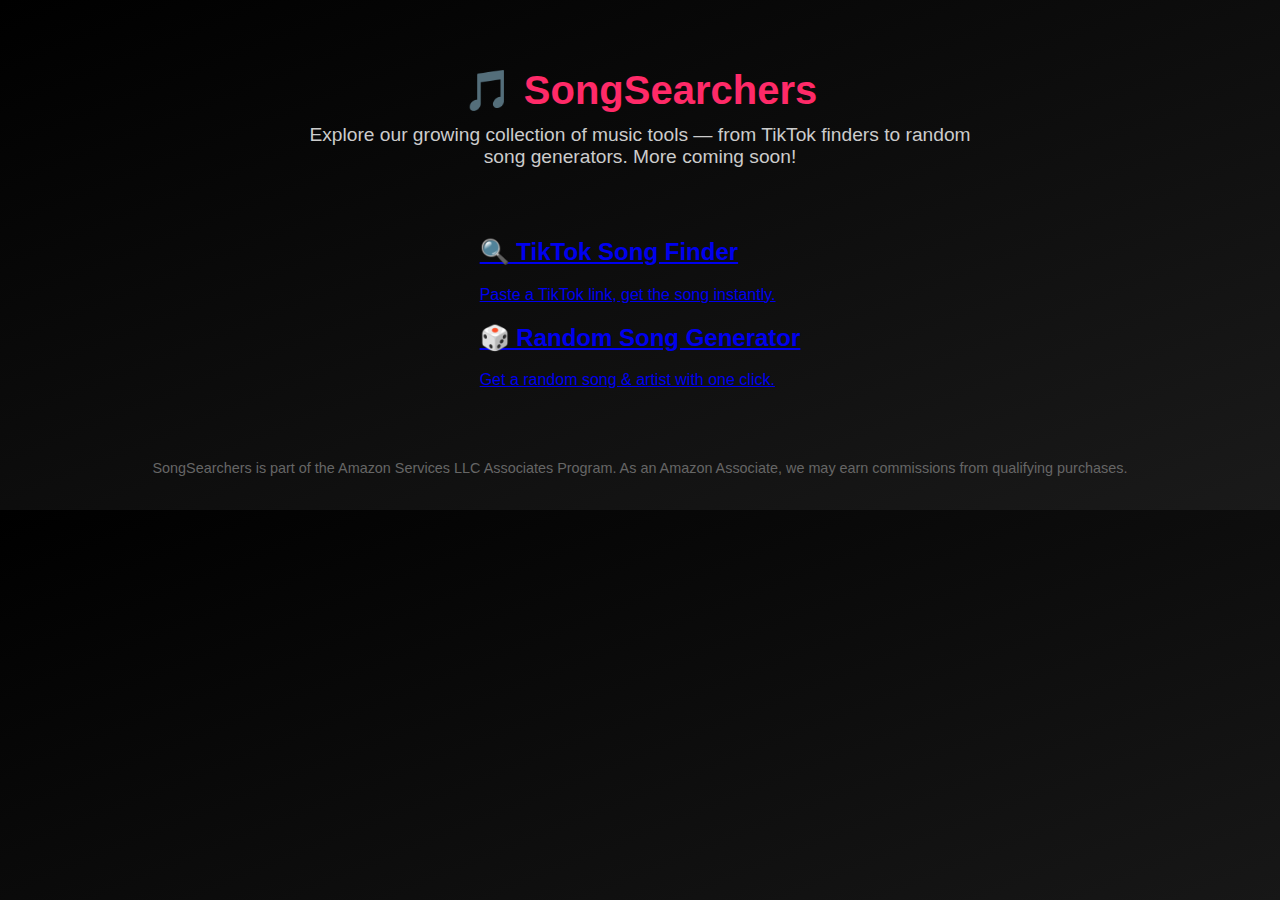
<file: index.html>
<!DOCTYPE html>
<html lang="en">
<head>
  <meta charset="UTF-8" />
  <meta name="viewport" content="width=device-width, initial-scale=1.0"/>
  <title>SongSearchers Tools Hub</title>
  <link rel="stylesheet" href="style.css"> <!-- Your external CSS file -->
</head>
<body>

  <header>
    <h1>🎵 SongSearchers</h1>
    <p class="intro">Explore our growing collection of music tools — from TikTok finders to random song generators. More coming soon!</p>
  </header>

  <div class="tools-grid">
    <a href="tiktok-song-finder.html" class="tool-card">
      <h2>🔍 TikTok Song Finder</h2>
      <p>Paste a TikTok link, get the song instantly.</p>
    </a>

    <a href="random-song-generator.html" class="tool-card">
      <h2>🎲 Random Song Generator</h2>
      <p>Get a random song & artist with one click.</p>
    </a>

    <!-- Future cards go here -->
    <!--
    <a href="youtube-downloader.html" class="tool-card">
      <h2>⬇️ YouTube Song Downloader</h2>
      <p>Convert YouTube links into MP3s (coming soon).</p>
    </a>
    -->
  </div>

  <footer>
    <p>SongSearchers is part of the Amazon Services LLC Associates Program. As an Amazon Associate, we may earn commissions from qualifying purchases.</p>
  </footer>

</body>
</html>
</file>
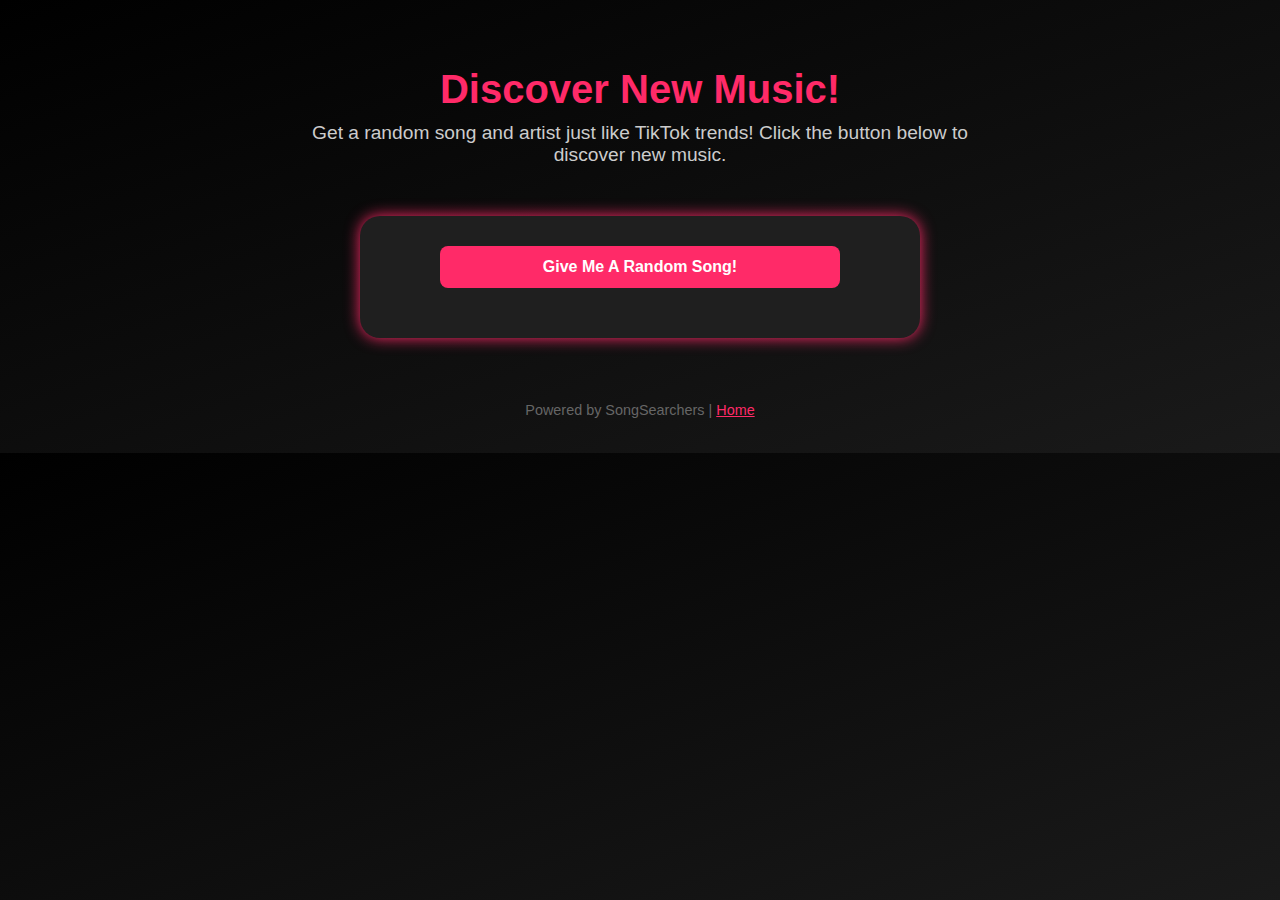
<file: random-song-generator.html>
<!DOCTYPE html>
<html lang="en">
<head>
    <meta charset="UTF-8">
    <meta name="viewport" content="width=device-width, initial-scale=1.0">
    <title>Random Song/Artist Generator</title>
    <!-- Link to External Stylesheet -->
    <link rel="stylesheet" href="style.css">
</head>
<body>

    <header>
        <h1>Discover New Music!</h1>
        <p class="intro">Get a random song and artist just like TikTok trends! Click the button below to discover new music.</p>
    </header>

    <div class="container">
        <button onclick="generateRandomSong()">Give Me A Random Song!</button>

        <div id="songResult" class="result"></div>
        <div id="songDetails" class="result"></div>
    </div>

    <footer>
        <p>Powered by SongSearchers | <a href="https://www.songsearchers.com" style="color: #ff2a68;">Home</a></p>
    </footer>

    <script>
        // Sample array of songs, representing TikTok trends
        const songs = [
            { title: 'Savage Love', artist: 'Jawsh 685 & Jason Derulo', link: 'https://www.tiktok.com/music/Savage-Love-6844421223021423617' },
            { title: 'Good 4 U', artist: 'Olivia Rodrigo', link: 'https://www.tiktok.com/music/Good-4-U-6947819120587241729' },
            { title: 'Levitating', artist: 'Dua Lipa', link: 'https://www.tiktok.com/music/Levitating-6883732352314552065' },
            { title: 'Blinding Lights', artist: 'The Weeknd', link: 'https://www.tiktok.com/music/Blinding-Lights-6780297467840706049' },
            { title: 'Stay', artist: 'The Kid LAROI & Justin Bieber', link: 'https://www.tiktok.com/music/Stay-6947812343489658881' },
            { title: 'Shape of You', artist: 'Ed Sheeran', link: 'https://www.tiktok.com/music/Shape-of-You-6784094562646598657' },
            { title: 'Industry Baby', artist: 'Lil Nas X & Jack Harlow', link: 'https://www.tiktok.com/music/Industry-Baby-6940905623155471361' },
            { title: 'Watermelon Sugar', artist: 'Harry Styles', link: 'https://www.tiktok.com/music/Watermelon-Sugar-6841818963075240449' },
            { title: 'Peaches', artist: 'Justin Bieber', link: 'https://www.tiktok.com/music/Peaches-6871254205077867009' },
            { title: 'Astronaut In The Ocean', artist: 'Masked Wolf', link: 'https://www.tiktok.com/music/Astronaut-In-The-Ocean-6885036504204212225' },
        ];

        // Function to generate a random song/artist from the list
        function generateRandomSong() {
            const randomIndex = Math.floor(Math.random() * songs.length);
            const randomSong = songs[randomIndex];
            const songTitle = randomSong.title;
            const songArtist = randomSong.artist;
            const songLink = randomSong.link;

            // Displaying the result
            document.getElementById('songResult').textContent = `${songTitle} by ${songArtist}`;
            document.getElementById('songDetails').innerHTML = `Check out the song on TikTok: <a href="${songLink}" style="color: #ff2a68;" target="_blank">Listen Now</a>`;
        }
    </script>

</body>
</html>
</file>
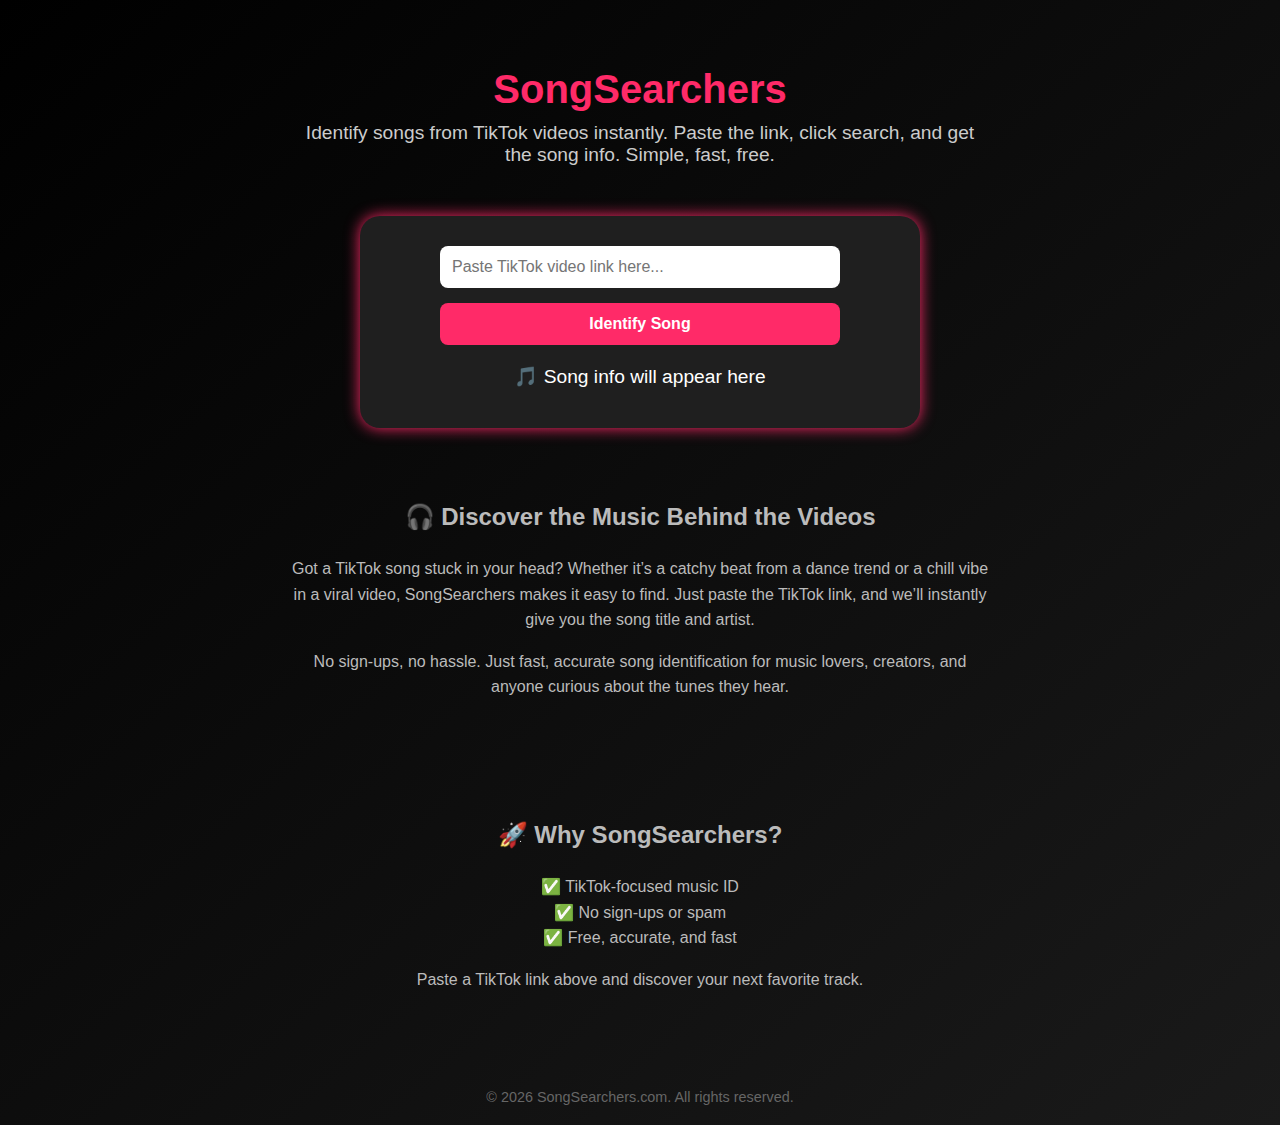
<file: tiktok-song-finder.html>
<!DOCTYPE html>
<html lang="en">

  <head>
  <meta charset="UTF-8" />
  <meta name="viewport" content="width=device-width, initial-scale=1.0" />
  <meta name="description" content="SongSearchers helps you find songs from TikTok videos instantly. Paste a video link and discover the music behind it." />
  <meta name="keywords" content="find TikTok songs, identify TikTok music, song search, song identifier, music from videos" />
  <meta name="author" content="SongSearchers">
  <meta property="og:title" content="SongSearchers - Instantly Identify TikTok Songs" />
  <meta property="og:description" content="Paste a TikTok video link and discover the music behind it. Fast, accurate, and free." />
  <meta property="og:image" content="preview.png" />
  <meta property="og:url" content="https://songsearchers.com" />
  <meta name="twitter:card" content="summary_large_image" />
  <title>SongSearchers - Instantly Identify TikTok Songs</title>
  <link rel="icon" type="image/png" href="favicon.png" />
  <link rel="stylesheet" href="style.css"> <!-- External stylesheet -->
  <script src="https://analytics.ahrefs.com/analytics.js" data-key="bNzbQmXI9/ATxo165GBsPw" async></script>
</head>
<body>

  <header>
    <h1>SongSearchers</h1>
    <p class="intro">Identify songs from TikTok videos instantly. Paste the link, click search, and get the song info. Simple, fast, free.</p>
  </header>

  <div class="container">
    <form id="linkForm">
      <input type="url" id="videoLink" placeholder="Paste TikTok video link here..." required />
      <button type="submit">Identify Song</button>
    </form>
    <div class="result" id="result">🎵 Song info will appear here</div>
    <div id="cooldown"></div>
  </div>



  <div class="seo-text">
    <h2>🎧 Discover the Music Behind the Videos</h2>
    <p>
      Got a TikTok song stuck in your head? Whether it’s a catchy beat from a dance trend or a chill vibe in a viral video, SongSearchers makes it easy to find. Just paste the TikTok link, and we’ll instantly give you the song title and artist.


    </p>
    <p>
      No sign-ups, no hassle. Just fast, accurate song identification for music lovers, creators, and anyone curious about the tunes they hear.
    </p>
  </div>



  <div class="seo-text">
    <h2>🚀 Why SongSearchers?</h2>
    <ul style="list-style: none; padding: 0;">
      <li>✅ TikTok-focused music ID</li>
      <li>✅ No sign-ups or spam</li>
      <li>✅ Free, accurate, and fast</li>
    </ul>
    <p>Paste a TikTok link above and discover your next favorite track.</p>
  </div>

  <footer>
    © <span id="year"></span> SongSearchers.com. All rights reserved.
  </footer>

  <script>
    document.getElementById('year').textContent = new Date().getFullYear();

    const cooldownKey = 'lastUseTimestamp';
    const cooldownTime = 3600 * 1000;

    function updateCountdown() {
      const lastUse = localStorage.getItem(cooldownKey);
      if (!lastUse) return;
      const timeLeft = cooldownTime - (Date.now() - parseInt(lastUse));
      const countdown = document.getElementById('cooldown');
      if (timeLeft > 0) {
        const minutes = Math.floor(timeLeft / 60000);
        const seconds = Math.floor((timeLeft % 60000) / 1000);
        countdown.textContent = `⏳ Try again in ${minutes}m ${seconds}s`;
        setTimeout(updateCountdown, 1000);
      } else {
        countdown.textContent = '';
      }
    }

    document.getElementById('linkForm').addEventListener('submit', async (e) => {
      e.preventDefault();
      const resultDiv = document.getElementById('result');
      const link = document.getElementById('videoLink').value.trim();

      const lastUse = localStorage.getItem(cooldownKey);
      if (lastUse && Date.now() - parseInt(lastUse) < cooldownTime) {
        resultDiv.textContent = '🚫 Limit reached. Try again later.';
        updateCountdown();
        return;
      }

      resultDiv.textContent = '⏳ Identifying...';

      try {
        const res = await fetch('identify.php', {
          method: 'POST',
          headers: { 'Content-Type': 'application/json' },
          body: JSON.stringify({ link })
        });
        const data = await res.json();

        if (data.success) {
          resultDiv.innerHTML = `✅ <strong>${data.author}</strong> - ${data.title}`;
          localStorage.setItem(cooldownKey, Date.now());
          updateCountdown();
        } else {
          resultDiv.textContent = `❌ Error: ${data.error}`;
        }
      } catch {
        resultDiv.textContent = '⚠️ Could not identify the song.';
      }
    });

    updateCountdown();
  </script>
</body>
</html>
</file>
<file: style.css>
body {
  font-family: 'Segoe UI', sans-serif;
  background: linear-gradient(to bottom right, #000000, #1a1a1a);
  color: white;
  margin: 0;
  padding: 0;
  display: flex;
  flex-direction: column;
  align-items: center;
}

header {
  text-align: center;
  padding: 40px 20px 20px;
}

h1 {
  font-size: 2.5em;
  margin-bottom: 10px;
  color: #ff2a68;
}

p.intro {
  max-width: 700px;
  font-size: 1.2em;
  margin: 0 auto 30px;
  color: #ccc;
}

.container {
  background: #1f1f1f;
  border-radius: 20px;
  padding: 30px;
  max-width: 500px;
  width: 90%;
  box-shadow: 0 0 15px #ff2a68;
  text-align: center;
  margin-bottom: 10px;
}

input[type="url"] {
  width: 100%;
  max-width: 400px;
  padding: 12px;
  border-radius: 8px;
  border: none;
  margin-bottom: 15px;
  font-size: 1em;
  box-sizing: border-box;
}

button {
  background-color: #ff2a68;
  color: white;
  font-weight: bold;
  cursor: pointer;
  border: none;
  border-radius: 8px;
  padding: 12px 20px;
  font-size: 1rem;
  width: 100%;
  max-width: 400px;
  transition: background-color 0.3s ease, transform 0.2s ease;
}

button:hover {
  background-color: #d21f56;
  transform: scale(1.05);
}

.result {
  margin-top: 20px;
  font-size: 1.2em;
}

#cooldown {
  margin-top: 10px;
  color: #aaa;
  font-size: 0.9em;
}

.seo-text {
  max-width: 700px;
  margin: 40px auto;
  text-align: center;
  color: #bbb;
  line-height: 1.6;
  font-size: 1em;
  padding: 0 20px;
}

footer {
  text-align: center;
  margin: 40px 0 20px;
  font-size: 0.9em;
  color: #666;
}

.ad-placeholder {
  background: #2c2c2c;
  border: 1px dashed #444;
  height: 90px;
  margin: 70px auto;
  width: 90%;
  max-width: 728px;
  text-align: center;
  line-height: 90px;
  color: #666;
  font-size: 0.9em;
}
</file>
